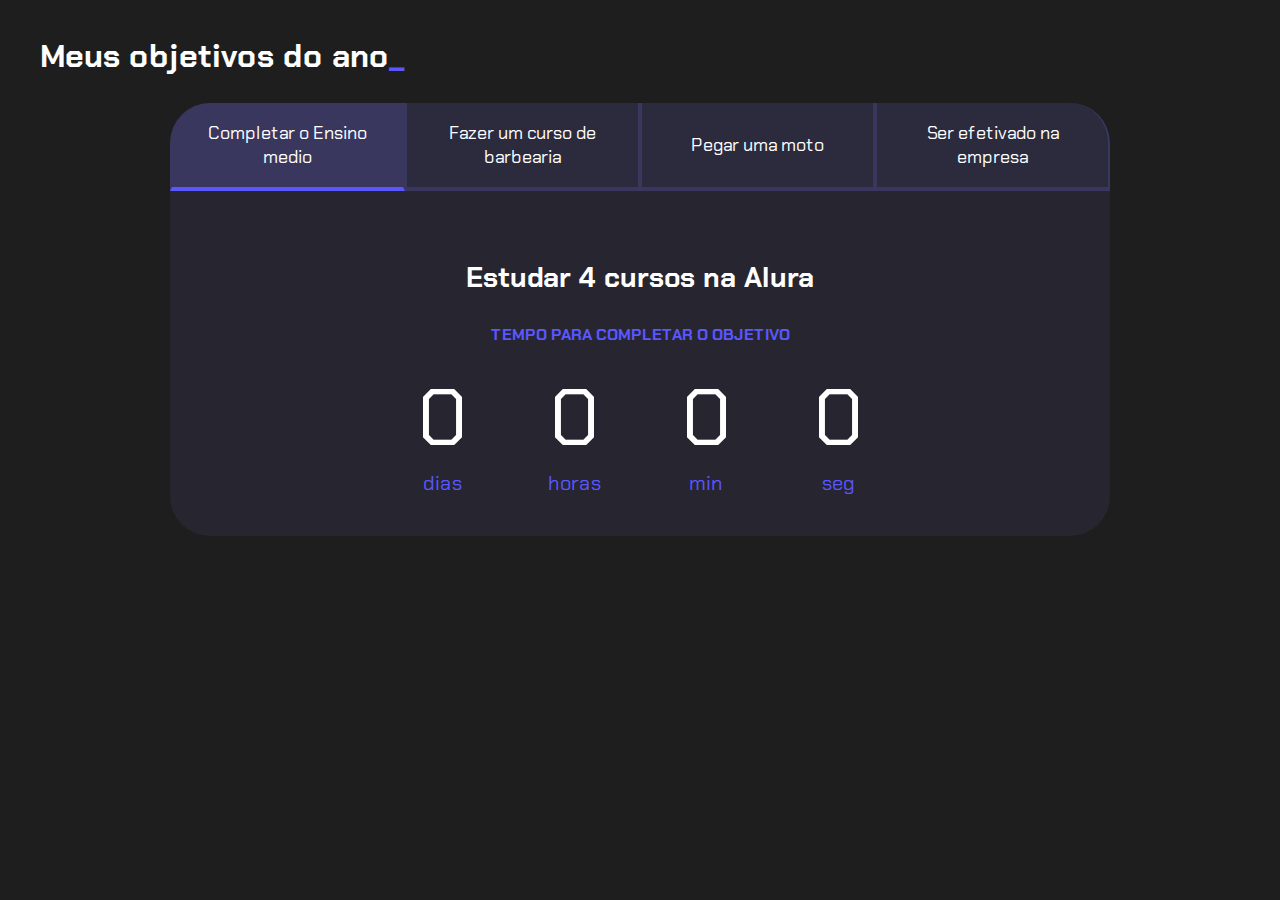
<file: index.html>
<!DOCTYPE html>
<html lang="pt-br">

<head>
    <meta charset="UTF-8">
    <meta name="viewport" content="width=device-width, initial-scale=1.0">
    <title>Meus objetivos do ano</title>
    <link rel="stylesheet" href="style.css">
</head>

<body>
    <section class="conteudo-principal">
        <h2 class="titulo-principal">Meus objetivos do ano<span>_</span></h2>
        <div class="conteudo">
            <div class="botoes">
                <button class="botao ativo">Completar o Ensino medio</button>
                <button class="botao">Fazer um curso de barbearia</button>
                <button class="botao">Pegar uma moto</button>
                <button class="botao">Ser efetivado na empresa</button>
            </div>
            <div class="abas-textos">
                <div class="aba-conteudo ativo">
                    <h3 class="aba-conteudo-titulo-principal">Estudar 4 cursos na Alura</h3>
                    <h4 class="aba-conteudo-titulo-secundario">Tempo para completar o objetivo</h4>
                    <div class="contador">
                        <div class="contador-digito">
                            <p class="contador-digito-numero" id="dias0"></p>
                            <p class="contador-digito-texto">dias</p>
                        </div>
                        <div class="contador-digito">
                            <p class="contador-digito-numero" id="horas0"></p>
                            <p class="contador-digito-texto">horas</p>
                        </div>
                        <div class="contador-digito">
                            <p class="contador-digito-numero" id="min0"></p>
                            <p class="contador-digito-texto">min</p>
                        </div>
                        <div class="contador-digito">
                            <p class="contador-digito-numero" id="seg0"></p>
                            <p class="contador-digito-texto">seg</p>
                        </div>
                    </div>
                </div>
                <div class="aba-conteudo">
                    <h3 class="aba-conteudo-titulo-principal">Criar 5 projetos em Javascript</h3>
                    <h4 class="aba-conteudo-titulo-secundario">Tempo para completar o objetivo</h4>
                    <div class="contador">
                        <div class="contador-digito">
                            <p class="contador-digito-numero" id="dias1"></p>
                            <p class="contador-digito-texto">dias</p>
                        </div>
                        <div class="contador-digito">
                            <p class="contador-digito-numero" id="horas1"></p>
                            <p class="contador-digito-texto">horas</p>
                        </div>
                        <div class="contador-digito">
                            <p class="contador-digito-numero" id="min1"></p>
                            <p class="contador-digito-texto">min</p>
                        </div>
                        <div class="contador-digito">
                            <p class="contador-digito-numero" id="seg1"></p>
                            <p class="contador-digito-texto">seg</p>
                        </div>
                    </div>
                </div>
                <div class="aba-conteudo">
                    <h3 class="aba-conteudo-titulo-principal">Criar um portfolio com os meus 3 melhores projetos</h3>
                    <h4 class="aba-conteudo-titulo-secundario">Tempo para completar o objetivo</h4>
                    <div class="contador">
                        <div class="contador-digito">
                            <p class="contador-digito-numero" id="dias2"></p>
                            <p class="contador-digito-texto">dias</p>
                        </div>
                        <div class="contador-digito">
                            <p class="contador-digito-numero" id="horas2"></p>
                            <p class="contador-digito-texto">horas</p>
                        </div>
                        <div class="contador-digito">
                            <p class="contador-digito-numero" id="min2"></p>
                            <p class="contador-digito-texto">min</p>
                        </div>
                        <div class="contador-digito">
                            <p class="contador-digito-numero" id="seg2"></p>
                            <p class="contador-digito-texto">seg</p>
                        </div>
                    </div>
                </div>
                <div class="aba-conteudo">
                    <h3 class="aba-conteudo-titulo-principal">Atualizar meu curriculo com os certificados da Alura</h3>
                    <h4 class="aba-conteudo-titulo-secundario">Tempo para completar o objetivo</h4>
                    <div class="contador">
                        <div class="contador-digito">
                            <p class="contador-digito-numero" id="dias3"></p>
                            <p class="contador-digito-texto">dias</p>
                        </div>
                        <div class="contador-digito">
                            <p class="contador-digito-numero" id="horas3"></p>
                            <p class="contador-digito-texto">horas</p>
                        </div>
                        <div class="contador-digito">
                            <p class="contador-digito-numero" id="min3"></p>
                            <p class="contador-digito-texto">min</p>
                        </div>
                        <div class="contador-digito">
                            <p class="contador-digito-numero" id="seg3"></p>
                            <p class="contador-digito-texto">seg</p>
                        </div>
                    </div>
                </div>
            </div>
        </div>
    </section>
    <script src="main.js"></script>
</body>

</html>
</file>
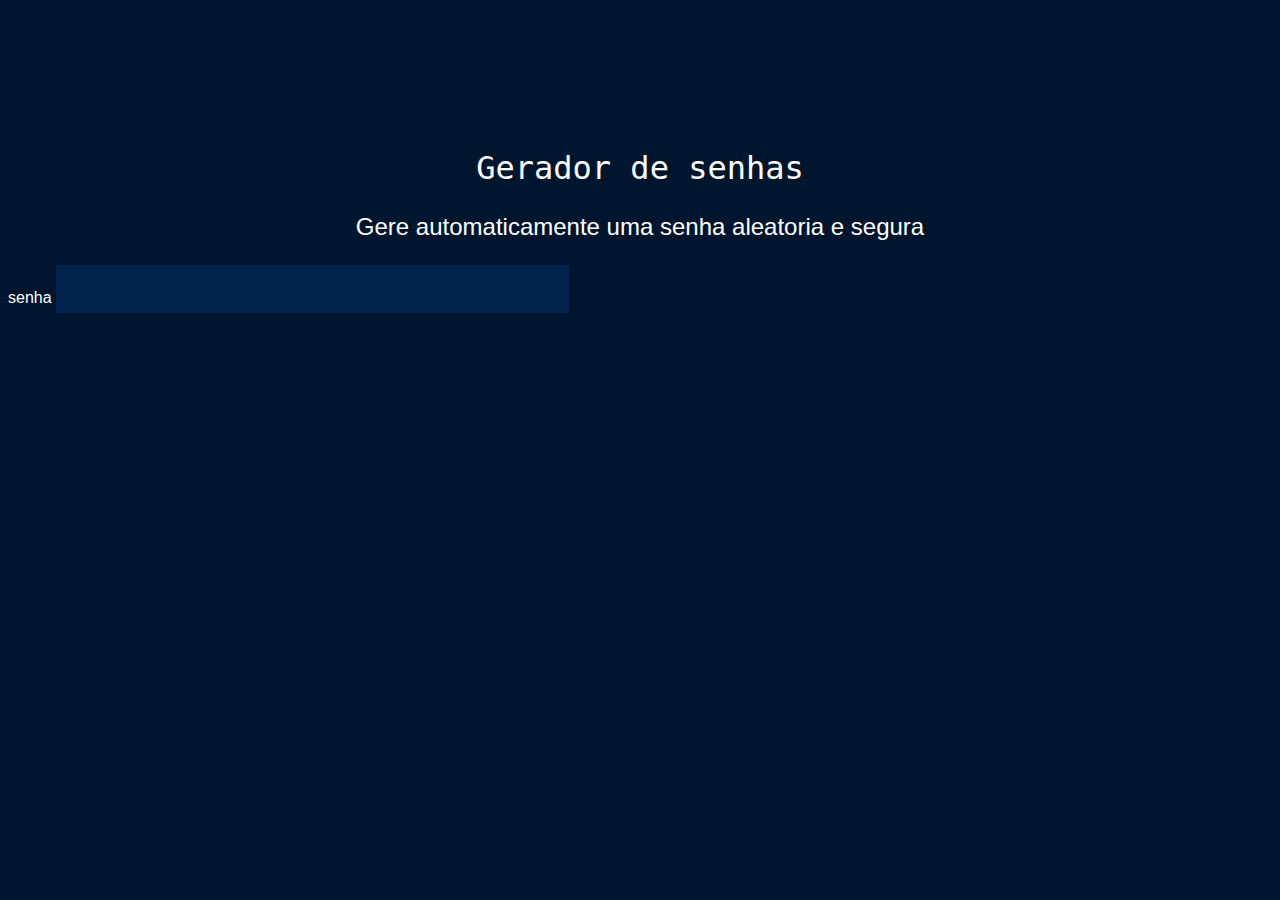
<file: 3° 1T PT2/index.html>
<!DOCTYPE html>
<html lang="en">

<head>
    <meta charset="UTF-8">
    <meta name="viewport" content="width=device-width, initial-scale=1.0">
    <link rel="stylesheet" href="style.css">
    <link rel="preconnect" href="https://fonts.googleapis.com">
    <link rel="preconnect" href="https://fonts.gstatic.com" crossorigin>
    <link href="https://fonts.googleapis.com/css2?family=Noto+Serif:ital,wght@0,100..900;1,100..900&display=swap"
        rel="stylesheet">
    <title>Gerador de senhas</title>
</head>


<section class="conteudo">
    <div class="conteudo-titulo">
        <img src="unlock.png" alt="Geradordesenhas">
        <h2 class="titulo-principal">Gerador de senhas</h2>
        <h3 class="titulo-secundario">Gere automaticamente uma senha aleatoria e segura</h3>

    </div>
    <div>
        <label for="senha">senha</label>
        <input name="senha" type="text" id="campo-senha">

    </div>






</section>







<body>

</body>

</html>
</file>
<file: style.css>
@import url('https://fonts.googleapis.com/css2?family=Chakra+Petch:wght@400;700&display=swap&#39');

:root {
    --cor-de-fundo: #1E1E1E;
    --verde: #5a57ff;
    --branco: #FFFFFF;
    --botao-ativo: #3A375E;
    --botao-inativo: rgba(58, 55, 94, 0.5);
    --texto-fundo: rgba(58, 55, 94, 0.3);
}

body {
    background-color: var(--cor-de-fundo);
    color: var(--branco);
    font-family: 'Chakra Petch', sans-serif;
}

.conteudo-principal {
    display: flex;
    flex-direction: column;
    justify-content: center;
    align-items: center;
    max-width: 1200px;
    width: 100%;
    margin: 0 auto;
}

.titulo-principal {
    text-align: left;
    width: 100%;
    font-size: 32px;
}

.titulo-principal span {
    color: var(--verde);
}

.botao {
    font-family: 'Chakra Petch', sans-serif;
    background-color: var(--botao-inativo);
    color: var(--branco);
    display: flex;
    justify-content: center;
    padding: 1em;
    font-size: 18px;
    align-items: center;
    width: 100%;
    border-bottom: 4px solid var(--botao-ativo);
    border-left: 2px solid var(--botao-ativo);
    border-right: 2px solid var(--botao-ativo);
    border-top: none;
}

.botao:first-child {
    border-radius: 40px 40px 0 0;
}

.botoes {
    display: block;
}

.botao.ativo{
    background-color: var(--botao-ativo);
    border-bottom: 4px solid var(--verde);
}

.abas-textos{
    background-color: var(--texto-fundo);
    padding: 40px;
    border-radius: 0 0 40px 40px;
}
.aba-conteudo.ativo{
    display:block;
}

.aba-conteudo{
    display: none;
}

.aba-conteudo-titulo-principal{
    font-size: 28px;
    text-align: center;
}
.aba-conteudo-titulo-secundario{
    text-align: center;
    color: var(--verde);
    text-transform: uppercase;
}

.contador{
    display:flex;
    justify-content: center;
    flex-wrap: wrap;
}
.contador-digito{
    padding: 0 16px;
    text-align: center;
    min-width: 100px;
}
.contador-digito-numero{
    font-size: 80px;
    margin: 0;
}

.contador-digito-texto{
    color: var(--verde);
    font-size: 20px;
    margin: 0;

}

@media screen and (min-width: 768px) {
    .botoes {
        display: flex;
    }

    .botao:first-child {
        border-radius: 40px 0 0 0;
    }

    .botao:last-child {
        border-radius: 0 40px 0 0;
    }
}
</file>
<file: 3° 1T PT2/style.css>
@import url('https://fonts.googleapis.com/css2?family=Noto+Serif:ital,wght@0,100..900;1,100..900&display=swap');

:root {
    --branco: white;
    --cor-de-fundo: #00162E;
    --fundo-senha: #00244D;
    --fundo-texto: #001E40;
    --borda: #0075FF;
    --roboto: 'Roboto', sans-serif;
    --roboto-mono: 'Roboto Mono', monospace;

}

* {
    font-weight: 400;
}

body {
    color: var(--branco);
    background-color: var(--cor-de-fundo);
    font-family: var(--roboto);
}

.titulo-principal {
    font-family: var(--roboto-mono);
    font-size: 32px;
}

.titulo-secundario {
    font-size: 24px;
}

.conteudo-titulo {
    text-align: center;
    margin-top: 80px;
}

.conteudo-senha {
    margin-top: 80px;
    background-color: var(--fundo-senha);
    padding: 24px;
    border-bottom: 6px solid var(--borda);
}

#campo-senha {
    background-color: var(--fundo-senha);
    border: none;
    color: var(--branco);
    font-family: var(--roboto-mono);
    font-size: 40px;
}
</file>
